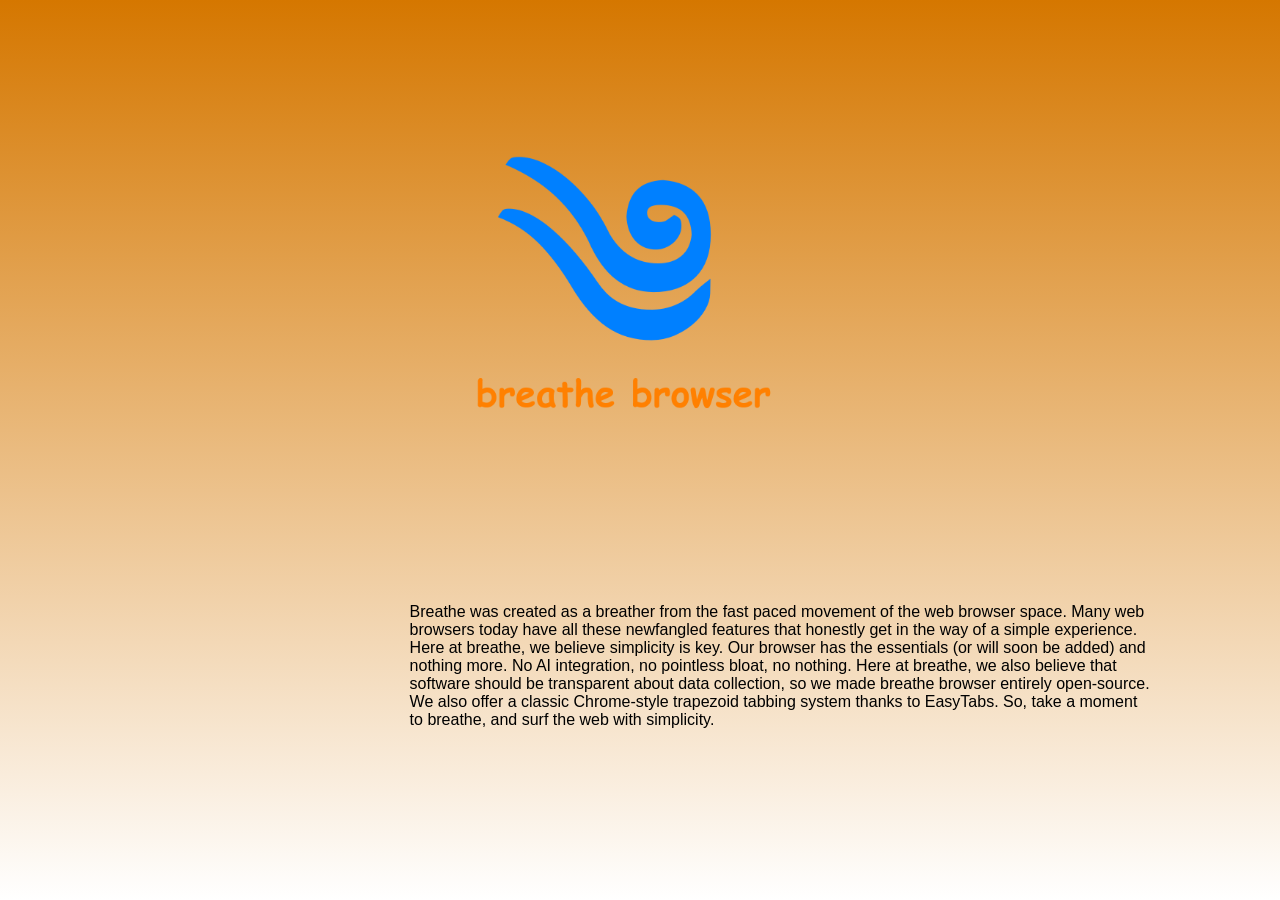
<file: Breathe/index.html>
<!DOCTYPE html>
<html> 
<head>
	<meta charset="utf-8">
	<meta name="viewport" content="width=device-width, initial-scale=1">
	<meta name="generator" content="RocketCake">
	<title></title>
	<link rel="stylesheet" type="text/css" href="index_html.css?h=b016b0ef">
</head>
<body>
<div class="textstyle1">
  <img src="rc_images/icon.png" width="1080" height="1080" id="img_54a1c552" alt="" title="" />
  <div id="text_4146eb3e">
    <div class="textstyle1">
      <span class="textstyle2">Breathe was created as a breather from the fast paced movement of the web browser space. Many web browsers today have all these newfangled features that honestly get in the way of a simple experience. Here at breathe, we believe simplicity is key. Our browser has the essentials (or will soon be added) and nothing more. No AI integration, no pointless bloat, no nothing. Here at breathe, we also believe that software should be transparent about data collection, so we made breathe browser entirely open-source. We also offer a classic Chrome-style trapezoid tabbing system thanks to EasyTabs. So, take a moment to breathe, and surf the web with simplicity.</span>
      </div>
    </div>
  </div>
	<script type="text/javascript">
	var mquery = window.matchMedia ? window.matchMedia('(prefers-reduced-motion: reduce)') : null;
	if( !mquery || !mquery.matches)
	{
	
	function rcStartScrollIntoViewInteractionObserver(elementId, animationClass, keyframename, stylesToInitStartFrame)
	{
	   if (!('IntersectionObserver' in window)) return;
		var element = document.getElementById(elementId); if (element == null) return;
		const theobserver = new IntersectionObserver(function(entries) 
		{
			entries.forEach(function(entry)
			{
				if (entry.isIntersecting && !entry.target.classList.contains(entry.target.rcStartAnimationWhenScrolledInto))
					entry.target.classList.add(entry.target.rcStartAnimationWhenScrolledInto);
			});
		});
	
		element.rcStartAnimationWhenScrolledInto = animationClass;
		theobserver.observe(element);
	
		if (stylesToInitStartFrame)	element.style.cssText += stylesToInitStartFrame; // if set, set all styles to the given initial keyframes
	}


	rcStartScrollIntoViewInteractionObserver("img_54a1c552", "rcAnim-bounce1", "rcKeyframes-bounce1", "transform: scale(0.8,0.8);");


	}
	</script></body>
</html>
</file>
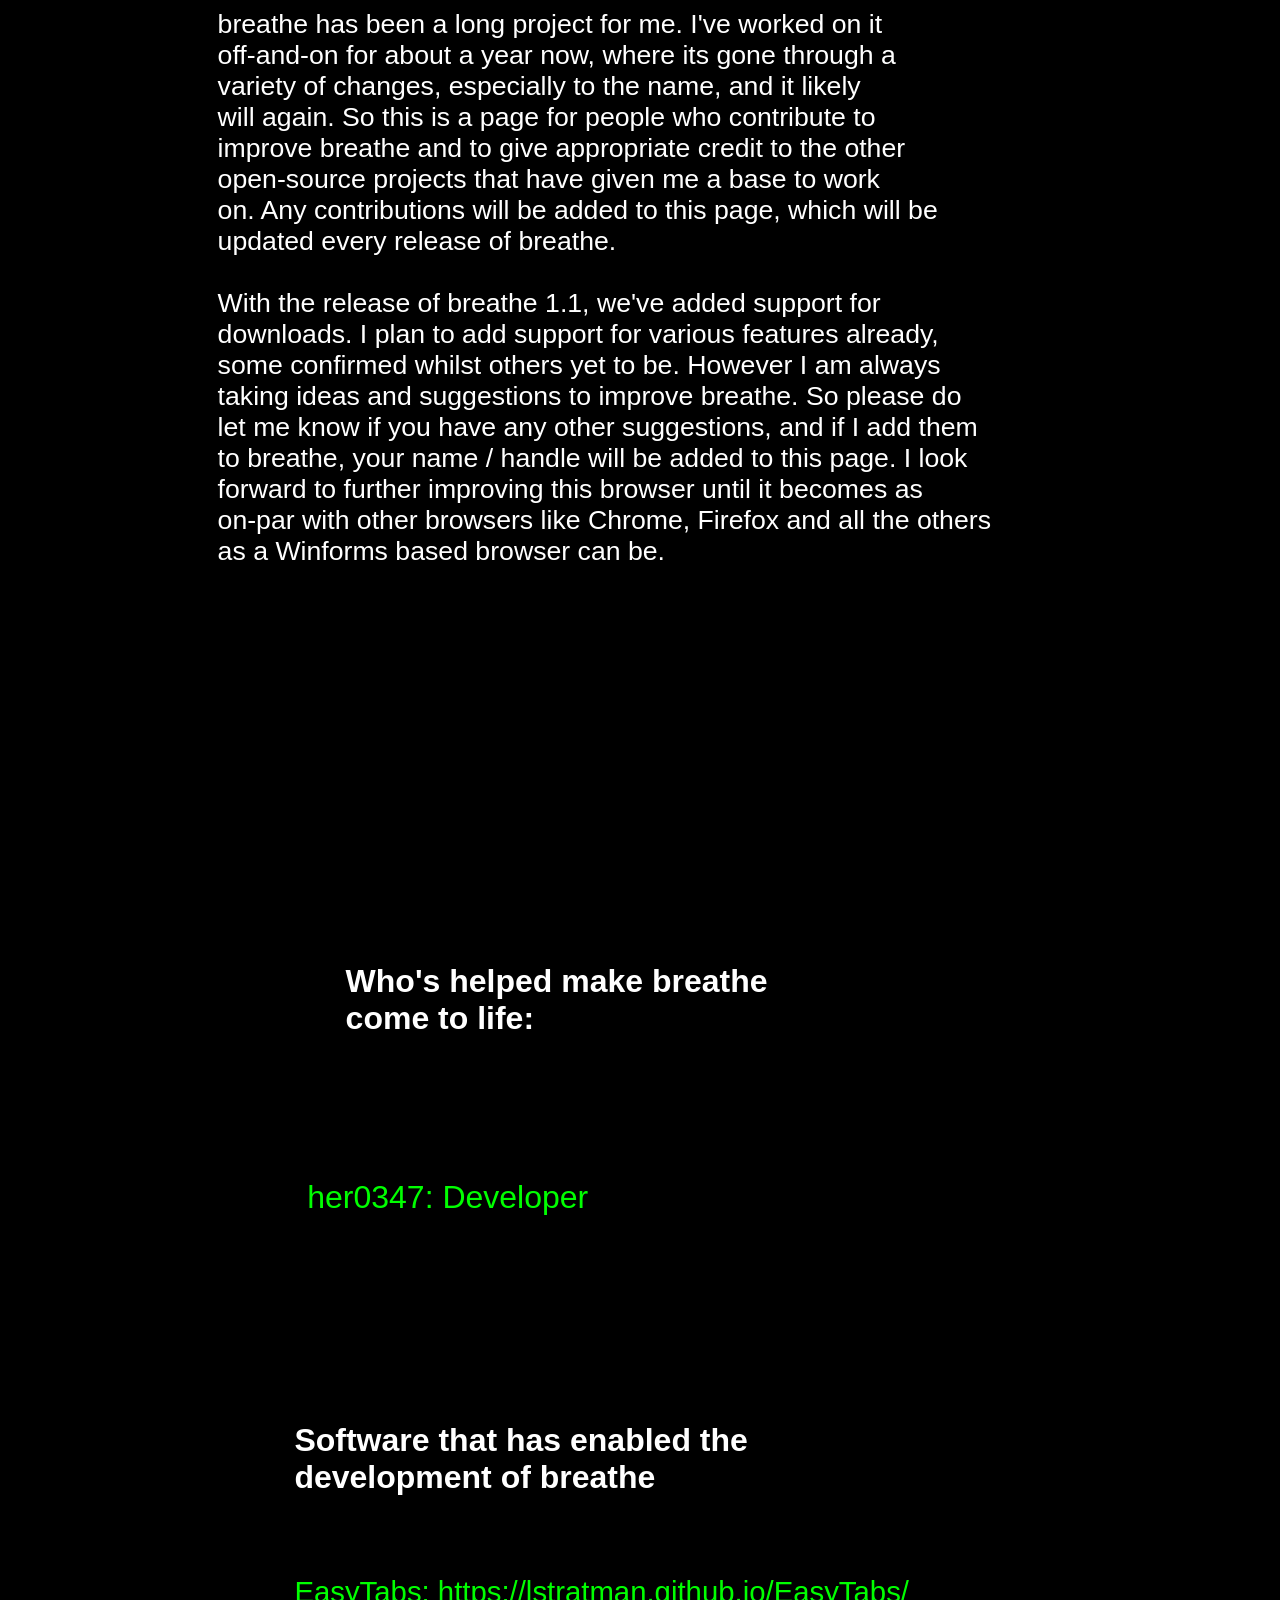
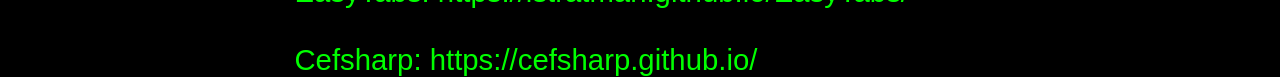
<file: Breathe/credits.html>
<!DOCTYPE html>
<html> 
<head>
	<meta charset="utf-8">
	<meta name="viewport" content="width=device-width, initial-scale=1">
	<meta name="generator" content="RocketCake">
	<title></title>
	<link rel="stylesheet" type="text/css" href="credits_html.css?h=60e9761e">
</head>
<body>
<div class="textstyle1">
  <div id="text_f645165">
    <div class="textstyle1">
      <span class="textstyle2">Who's helped make breathe come to life:</span>
      </div>
    </div>
  <div id="text_4a8d779a">
    <div class="textstyle1">
      <span class="textstyle3">her0347: Developer<br/><br/></span>
      </div>
    </div>
<h2 id="heading_4146eb3e">Software that has enabled the development of breathe</h2>  <div id="text_4bfff64d">
    <div class="textstyle1">
      <span class="textstyle4">EasyTabs: https://lstratman.github.io/EasyTabs/<br/><br/>Cefsharp: https://cefsharp.github.io/</span>
      </div>
    </div>
  <div id="text_10e32479">
    <div class="textstyle1">
      <span class="textstyle5">breathe has been a long project for me. I've worked on it<br/>off-and-on for about a year now, where its gone through a <br/>variety of changes, especially to the name, and it likely<br/>will again. So this is a page for people who contribute to <br/>improve breathe and to give appropriate credit to the other<br/>open-source projects that have given me a base to work<br/>on. Any contributions will be added to this page, which will be <br/>updated every release of breathe. <br/><br/>With the release of breathe 1.1, we've added support for <br/>downloads. I plan to add support for various features already, <br/>some confirmed whilst others yet to be. However I am always<br/>taking ideas and suggestions to improve breathe. So please do <br/>let me know if you have any other suggestions, and if I add them <br/>to breathe, your name / handle will be added to this page. I look <br/>forward to further improving this browser until it becomes as<br/>on-par with other browsers like Chrome, Firefox and all the others<br/>as a Winforms based browser can be.</span>
      </div>
    </div>
  <div id="text_365f079f">
    </div>
  </div>
</body>
</html>
</file>
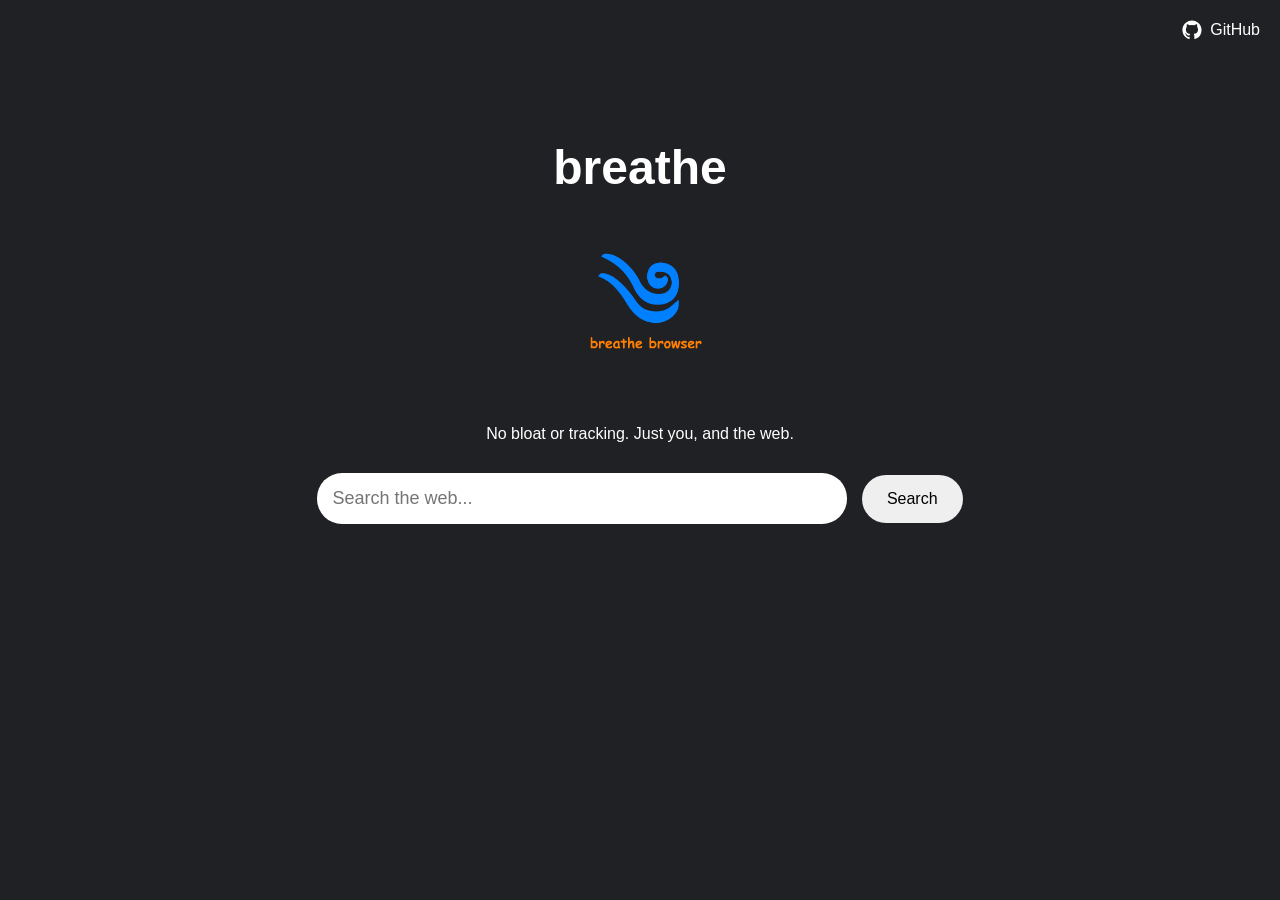
<file: Breathe/homepage.html>
<!DOCTYPE html>
<html>
<head>
    <title>Breathe Browser</title>

    <style>
        body {
            background-color: #202124;
            color: white;
            font-family: Arial, sans-serif;
            text-align: center;
            padding-top: 100px;
        }

        h1 {
            font-size: 48px;
            margin-bottom: 30px;
        }

        img {
            width: 150px;
            margin-bottom: 30px;
        }

        p {
            margin-bottom: 30px;
        }

        .search-box {
            width: 500px;
            max-width: 80%;
            padding: 15px;
            border-radius: 25px;
            border: none;
            font-size: 18px;
            outline: none;
        }

        button {
            padding: 15px 25px;
            margin-left: 10px;
            border-radius: 25px;
            border: none;
            cursor: pointer;
            font-size: 16px;
        }

        .github-link {
            position: fixed;
            top: 20px;
            right: 20px;
            display: flex;
            align-items: center;
            gap: 8px;
            color: white;
            text-decoration: none;
            font-size: 16px;
            font-weight: 500;
        }

        .github-link:hover {
            opacity: 0.8;
        }

        .github-link svg {
            width: 20px;
            height: 20px;
            fill: currentColor;
        }
    </style>
</head>

<body>

    <a href="https://github.com/her0347/breathe-browser"
       target="_blank"
       rel="noopener noreferrer"
       class="github-link">
        <svg viewBox="0 0 24 24" aria-hidden="true">
            <path d="M12 .5C5.65.5.5 5.65.5 12c0 5.08 3.29 9.39 7.86 10.91.58.11.79-.25.79-.56v-2.17c-3.2.7-3.88-1.54-3.88-1.54-.52-1.33-1.28-1.69-1.28-1.69-1.04-.71.08-.69.08-.69 1.15.08 1.75 1.18 1.75 1.18 1.02 1.74 2.67 1.24 3.32.95.1-.74.4-1.24.73-1.52-2.55-.29-5.24-1.28-5.24-5.68 0-1.25.45-2.27 1.18-3.07-.12-.29-.51-1.46.11-3.04 0 0 .96-.31 3.15 1.17a10.9 10.9 0 0 1 5.74 0c2.19-1.48 3.15-1.17 3.15-1.17.62 1.58.23 2.75.11 3.04.73.8 1.18 1.82 1.18 3.07 0 4.41-2.69 5.38-5.25 5.67.41.36.77 1.08.77 2.18v3.23c0 .31.21.67.8.56A11.5 11.5 0 0 0 23.5 12C23.5 5.65 18.35.5 12 .5z"/>
        </svg>
        <span>GitHub</span>
    </a>

    <h1>breathe</h1>

    <img src="icon.png" alt="Logo">

    <br>

    <p>No bloat or tracking. Just you, and the web.</p>

    <input id="search"
           class="search-box"
           type="text"
           placeholder="Search the web..."
           onkeydown="if(event.key === 'Enter') search();">

    <button onclick="search()">Search</button>

    <script>
        function search() {
            let text = document.getElementById("search").value;

            if (text.trim() !== "") {
                window.location.href =
                    "https://duckduckgo.com/?q=" +
                    encodeURIComponent(text);
            }
        }
    </script>

</body>
</html>
</file>
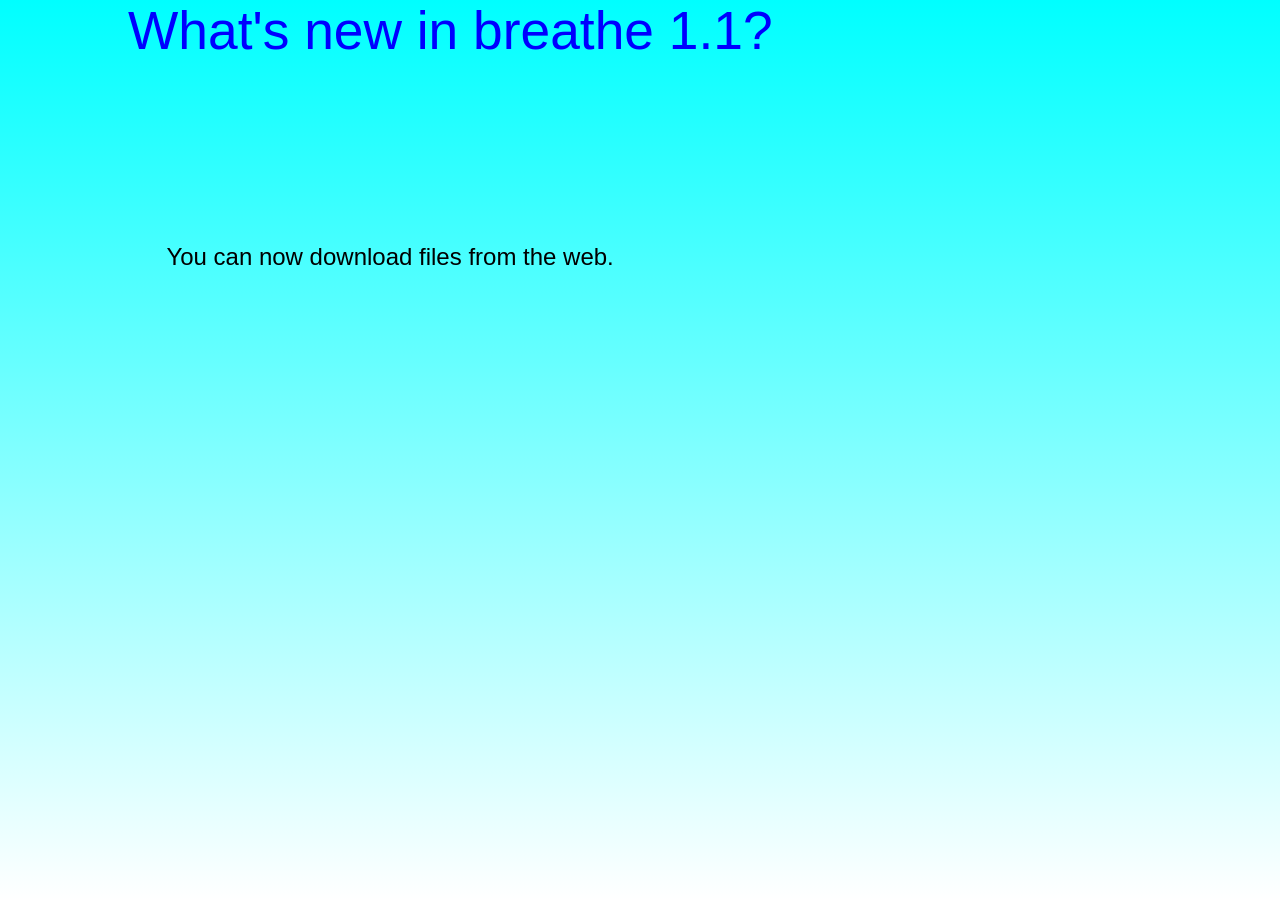
<file: Breathe/update.html>
<!DOCTYPE html>
<html> 
<head>
	<meta charset="utf-8">
	<meta name="viewport" content="width=device-width, initial-scale=1">
	<meta name="generator" content="RocketCake">
	<title></title>
	<link rel="stylesheet" type="text/css" href="update_html.css?h=acc24fd7">
</head>
<body>
<div class="textstyle1">
<h1 id="heading_e4bf9ac">What's new in breathe 1.1?</h1>  <div id="text_25ee779">
    <div class="textstyle1">
      <span class="textstyle2">You can now download files from the web.</span>
      </div>
    </div>
  </div>
</body>
</html>
</file>
<file: Breathe/index_html.css>
a { color:#5D5D9E; } 
a:visited { color:#5D5D9E; } 
a:active { color:#5C615E; } 
a:hover { color:#B2B3B4; } 
html, body { min-height: 100% } 
@keyframes rcKeyframes-bounce1
{
		0%   { transform: scale(0.8,0.8); }
		100% { transform: scale(1.0,1.0); }
}
.rcAnim-bounce1
{
		animation-name:rcKeyframes-bounce1;
		animation-delay:0ms;
		animation-duration:1000ms;
		animation-iteration-count:2;
		animation-timing-function:ease;
		animation-direction:alternate-reverse;
		animation-fill-mode:forwards;
}
body { background-color:#FFFFFF; background: linear-gradient(to bottom, #D57700, #FFFFFF); background-repeat: no-repeat; padding:0;  margin: 0; }
.textstyle1 { text-align:left; }
#img_54a1c552 { position:absolute; left:32%; top:9%; width:31%; background:none; height:auto;  }
#text_4146eb3e { position:absolute; left:32%; top:67%; width:745px; height:171px; background:none;  }
.textstyle2 { font-size:12pt; font-family:'Comic Sans MS', 'Chalkboard SE', 'Comic Neue', sans-serif; color:#000000;  }
</file>
<file: Breathe/credits_html.css>
h1, h2, h3 { margin:0; padding:0; font-weight:normal; font-style:normal; }
a { color:#5D5D9E; } 
a:visited { color:#5D5D9E; } 
a:active { color:#5C615E; } 
a:hover { color:#B2B3B4; } 
body { background-color:#000000; padding:0;  margin: 0; }
.textstyle1 { text-align:left; }
#text_f645165 { position:absolute; left:27%; top:107%; width:471px; height:104px; background:none;  }
.textstyle2 { font-size:24pt; font-family:'Comic Sans MS', 'Chalkboard SE', 'Comic Neue', sans-serif; color:#FFFFFF; font-weight:bold;  }
#text_4a8d779a { position:absolute; left:24%; top:131%; width:343px; height:41px; background:none;  }
.textstyle3 { font-size:24pt; font-family:'Comic Sans MS', 'Chalkboard SE', 'Comic Neue', sans-serif; color:#00FF00;  }
#heading_4146eb3e { position:absolute; left:23%; top:158%; width:647px; height:90px; background:none; font-size:24pt; font-family:'Comic Sans MS', 'Chalkboard SE', 'Comic Neue', sans-serif; color:#FFFFFF; text-align:left; font-weight:bold;  }
#text_4bfff64d { position:absolute; left:23%; top:175%; background:none;  }
.textstyle4 { font-size:22pt; font-family:'Comic Sans MS', 'Chalkboard SE', 'Comic Neue', sans-serif; color:#00FF00;  }
#text_10e32479 { position:absolute; left:17%; top:1%; width:843px; height:385px; background:none;  }
.textstyle5 { font-size:20pt; font-family:'Comic Sans MS', 'Chalkboard SE', 'Comic Neue', sans-serif; color:#FFFFFF;  }
#text_365f079f { position:absolute; left:24%; top:141%; background:none;  }
</file>
<file: Breathe/update_html.css>
h1, h2, h3 { margin:0; padding:0; font-weight:normal; font-style:normal; }
a { color:#5D5D9E; } 
a:visited { color:#5D5D9E; } 
a:active { color:#5C615E; } 
a:hover { color:#B2B3B4; } 
html, body { min-height: 100% } 
body { background-color:#FFFFFF; background: linear-gradient(to bottom, #00FFFF, #FFFFFF); background-repeat: no-repeat; padding:0;  margin: 0; }
.textstyle1 { text-align:left; }
#heading_e4bf9ac { position:absolute; left:10%; top:0%; width:1061px; height:74px; background:none; font-size:40pt; font-family:'Comic Sans MS', 'Chalkboard SE', 'Comic Neue', sans-serif; color:#0000FF; text-align:left;  }
#text_25ee779 { position:absolute; left:13%; top:27%; background:none;  }
.textstyle2 { font-size:18pt; font-family:'Comic Sans MS', 'Chalkboard SE', 'Comic Neue', sans-serif; color:#000000;  }
#heading_46617e6a { position:absolute; left:13%; top:19%; width:274px; background:none; font-size:22pt; font-family:'Comic Sans MS', 'Chalkboard SE', 'Comic Neue', sans-serif; color:#000000; text-align:left;  }
#heading_594a0821 { position:absolute; left:13%; top:34%; background:none;  }
.textstyle3 { text-align:left;display: block }
.textstyle4 { font-size:18pt; font-family:'Segoe Print', 'Bradley Hand', Chilanka, TSCu_Comic, casual, cursive; color:#FF8000;  }
.textstyle5 { font-size:18pt; font-family:Arial, Helvetica, sans-serif; color:#000000;  }
</file>
